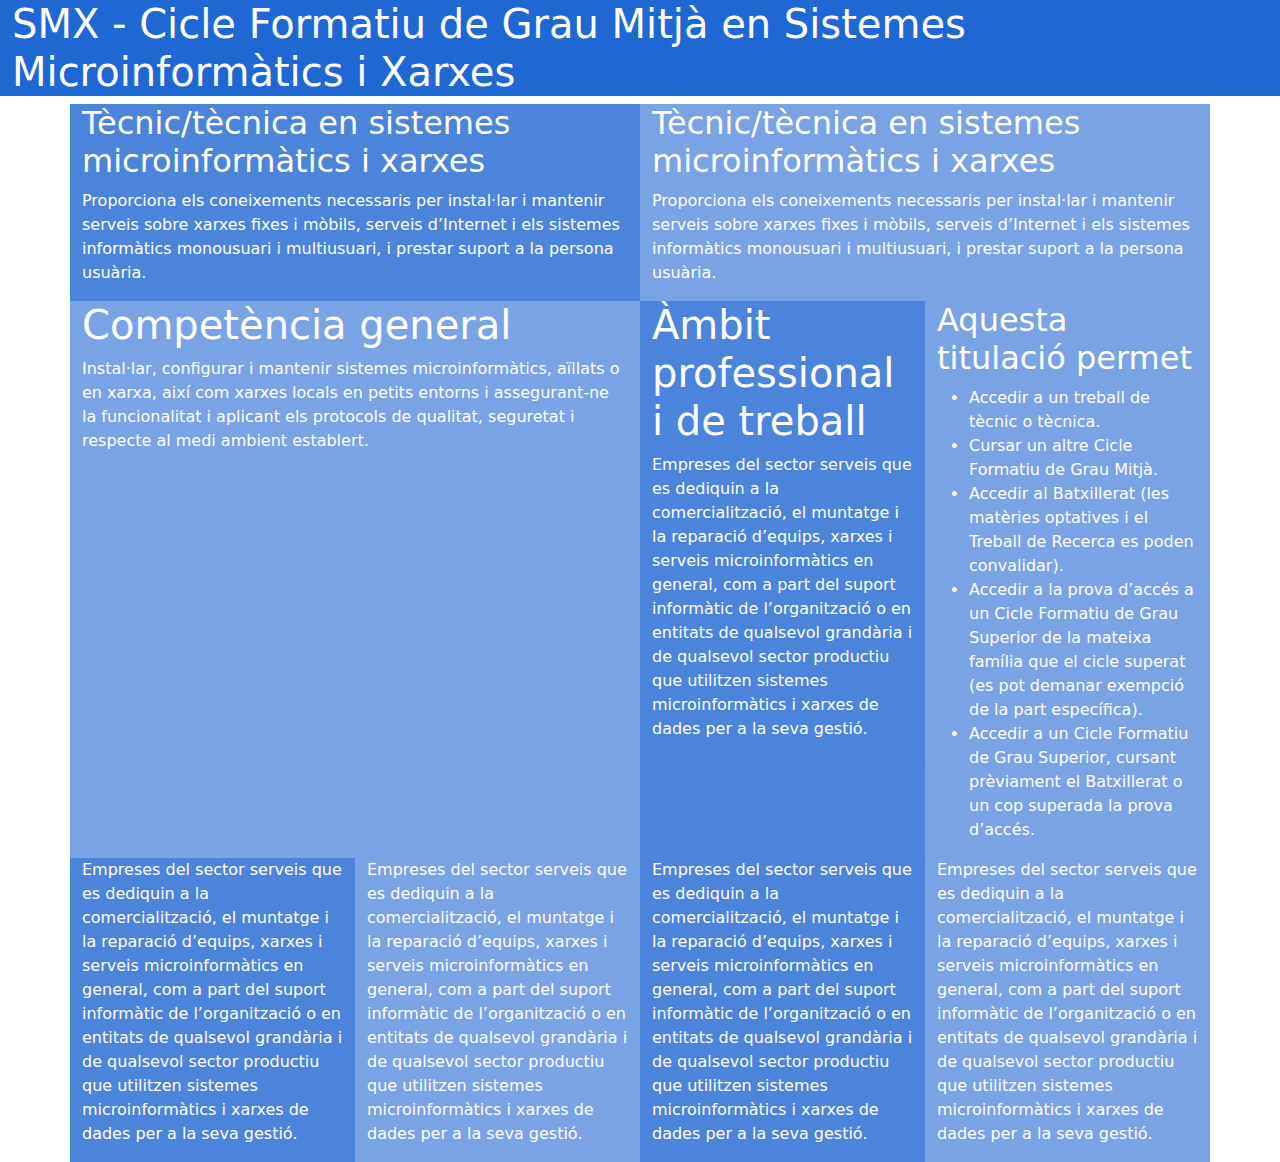
<file: index.html>
<!DOCTYPE html>
<html lang="en">
<head>
    <meta charset="UTF-8">
    <meta name="viewport" content="width=device-width, initial-scale=1.0">
    <title>Document</title>
    <link rel="stylesheet" href="./css/cssBS/bootstrap.min.css">
    <link rel="stylesheet" href="./css/estils.css"
</head>
<body>
    <div class="container-fluid dual">
        <h1>SMX - Cicle Formatiu de Grau Mitjà en Sistemes Microinformàtics i Xarxes</h1>
    </div>
    <main >
        <!---INFO PRINCIPAL-->
        <div class="container">
            <div class="row">
                <div class="col-md dual80">
                    <h2>Tècnic/tècnica en sistemes microinformàtics i xarxes
                    </h2>
                    <p>Proporciona els coneixements necessaris per instal·lar i mantenir serveis sobre xarxes fixes i mòbils, serveis d’Internet i els sistemes informàtics monousuari i multiusuari, i prestar suport a la persona usuària.</p>
                </div>
                <div class="col-md dual60">
                    <h2>Tècnic/tècnica en sistemes microinformàtics i xarxes
                    </h2>
                    <p>Proporciona els coneixements necessaris per instal·lar i mantenir serveis sobre xarxes fixes i mòbils, serveis d’Internet i els sistemes informàtics monousuari i multiusuari, i prestar suport a la persona usuària.</p>
                </div>
              </div>
        </div>

        <!--INFO SECUNDARIA-->
        <div class="container">
            <div class="row">
              <div class="col-sm-4 col-md-6 dual60">
                <h1>Competència general</h1>
                <p>Instal·lar, configurar i mantenir sistemes microinformàtics, aïllats o en xarxa, així com xarxes locals en petits entorns i assegurant-ne la funcionalitat i aplicant els protocols de qualitat, seguretat i respecte al medi ambient establert.</p>
              </div>
              <div class="col-sm-4 col-md-3 dual80">
                <h1>Àmbit professional i de treball</h1>
                <p>Empreses del sector serveis que es dediquin a la comercialització, el muntatge i la reparació d’equips, xarxes i serveis microinformàtics en general, com a part del suport informàtic de l’organització o en entitats de qualsevol grandària i de qualsevol sector productiu que utilitzen sistemes microinformàtics i xarxes de dades per a la seva gestió.</p>
              </div>
              <div class="col-sm-4 col-md-3 dual60">
                <h2>Aquesta titulació permet</h2>
                    <ul>
                        <li>Accedir a un treball de tècnic o tècnica.</li>
                        <li>Cursar un altre Cicle Formatiu de Grau Mitjà.</li>
                        <li>Accedir al Batxillerat (les matèries optatives i el Treball de Recerca es poden convalidar).</li>
                        <li>Accedir a la prova d’accés a un Cicle Formatiu de Grau Superior de la mateixa família que el cicle superat (es pot demanar exempció de la part específica).</li>
                        <li>Accedir a un Cicle Formatiu de Grau Superior, cursant prèviament el Batxillerat o un cop superada la prova d’accés.</li>
                    </ul> 
              </div>
            </div>
          </div>
          
            <div class="container">
                <div class="row row-cols-2 row-cols-md-4">
                    <div class="col dual80">                
                        <p>Empreses del sector serveis que es dediquin a la comercialització, el muntatge i la reparació d’equips, xarxes i serveis microinformàtics en general, com a part del suport informàtic de l’organització o en entitats de qualsevol grandària i de qualsevol sector productiu que utilitzen sistemes microinformàtics i xarxes de dades per a la seva gestió.</p>              
                    </div>
                    <div class="col dual60">
                        <p>Empreses del sector serveis que es dediquin a la comercialització, el muntatge i la reparació d’equips, xarxes i serveis microinformàtics en general, com a part del suport informàtic de l’organització o en entitats de qualsevol grandària i de qualsevol sector productiu que utilitzen sistemes microinformàtics i xarxes de dades per a la seva gestió.</p>              
                    </div>
                    <div class="col dual80">
                        <p>Empreses del sector serveis que es dediquin a la comercialització, el muntatge i la reparació d’equips, xarxes i serveis microinformàtics en general, com a part del suport informàtic de l’organització o en entitats de qualsevol grandària i de qualsevol sector productiu que utilitzen sistemes microinformàtics i xarxes de dades per a la seva gestió.</p>              
                    </div>
                    <div class="col dual60">
                        <p>Empreses del sector serveis que es dediquin a la comercialització, el muntatge i la reparació d’equips, xarxes i serveis microinformàtics en general, com a part del suport informàtic de l’organització o en entitats de qualsevol grandària i de qualsevol sector productiu que utilitzen sistemes microinformàtics i xarxes de dades per a la seva gestió.</p>              
                    </div>
                </div>
            </div>


       
    </main>
    <script src="./js/jsBS/bootstrap.bundle.min.js"></script>
</body>
</html>
</file>
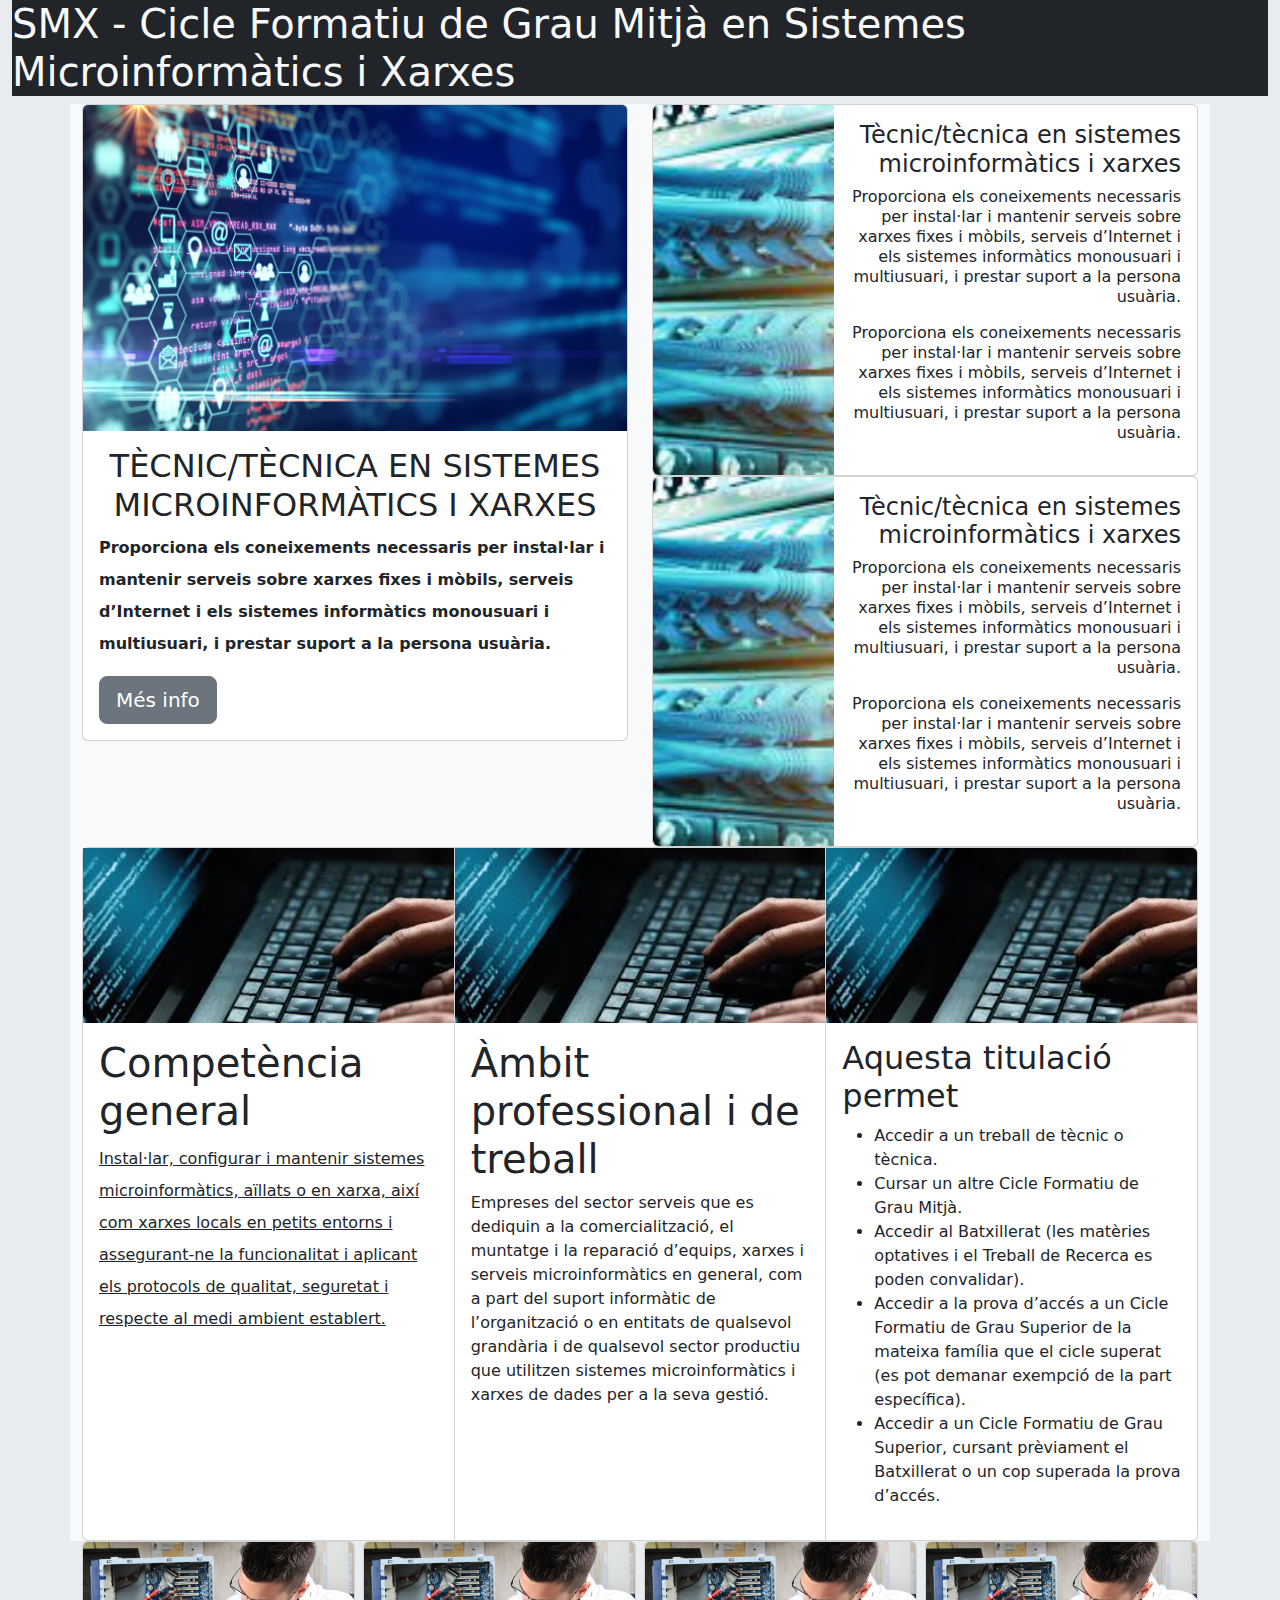
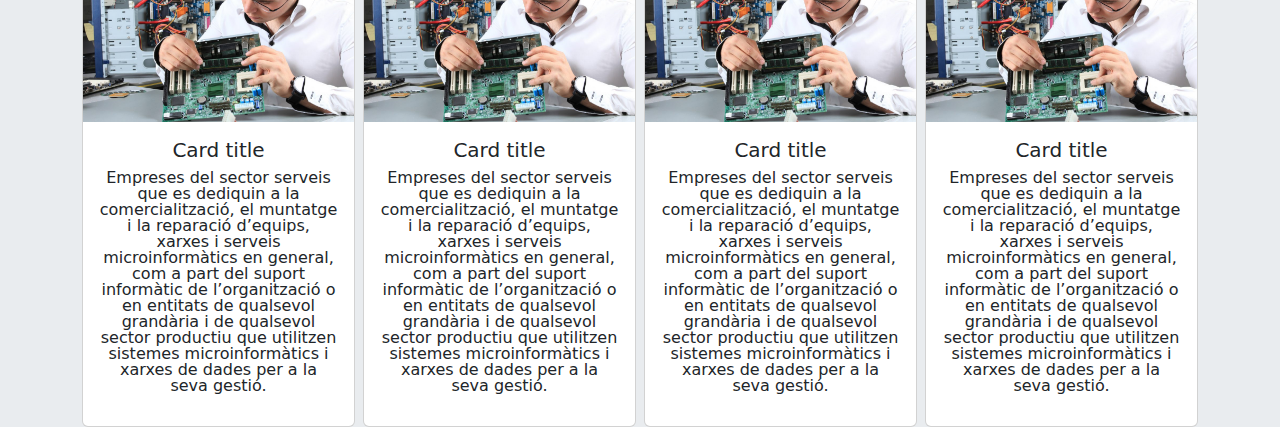
<file: index_cards.html>
<!DOCTYPE html>
<html lang="en">
<head>
    <meta charset="UTF-8">
    <meta name="viewport" content="width=device-width, initial-scale=1.0">
    <title>Document</title>
    <link rel="stylesheet" href="./css/cssBS/bootstrap.min.css">
    <link rel="stylesheet" href="./css/estils.css"
</head>
<body class="bg-body-secondary">
    <div class="container-fluid">
        <h1 class=" bg-dark text-light">SMX - Cicle Formatiu de Grau Mitjà en Sistemes Microinformàtics i Xarxes</h1>
    </div>
    <main >
        <!---INFO PRINCIPAL-->
        <div class="container bg-light">
            <div class="row">
                <div class="col-md">
                    <div class="card">
                        <img src="./img_prova/smx1.jpg" class="card-img-top" alt="...">
                        <div class="card-body">
                            <h2 class="text-center text-uppercase">Tècnic/tècnica en sistemes microinformàtics i xarxes
                            </h2>
                            <p class="fw-bold lh-lg">Proporciona els coneixements necessaris per instal·lar i mantenir serveis sobre xarxes fixes i mòbils, serveis d’Internet i els sistemes informàtics monousuari i multiusuari, i prestar suport a la persona usuària.</p>
                            <a class="btn btn-secondary btn-lg" href="info.html" role="button">Més info</a>  
                        </div>
                      </div>                    
                </div>
                <div class="col-md text-end">
                    <div class="card">
                        <div class="row g-0">
                          <div class="col-md-4">
                              <img src="./img_prova/smx3.jpeg" class="img-fluid object-fit-cover rounded-start alt100" alt="...">
                          </div>
                          <div class="col-md-8">
                              <div class="card-body">
                                  <h2 class="fs-4">Tècnic/tècnica en sistemes microinformàtics i xarxes
                                  </h2>
                                  <p class="lh-sm">Proporciona els coneixements necessaris per instal·lar i mantenir serveis sobre xarxes fixes i mòbils, serveis d’Internet i els sistemes informàtics monousuari i multiusuari, i prestar suport a la persona usuària.</p>                                       
                                  <p class="lh-sm">Proporciona els coneixements necessaris per instal·lar i mantenir serveis sobre xarxes fixes i mòbils, serveis d’Internet i els sistemes informàtics monousuari i multiusuari, i prestar suport a la persona usuària.</p>          
                              </div>
                          </div>
                        </div>
                    </div>
                    <div class="card">
                      <div class="row g-0">
                          <div class="col-md-4">
                            <img src="./img_prova/smx3.jpeg" class="img-fluid object-fit-cover rounded-start alt100" alt="...">
                          </div>
                          <div class="col-md-8">
                              <div class="card-body">
                                  <h2 class="fs-4">Tècnic/tècnica en sistemes microinformàtics i xarxes
                                  </h2>
                                  <p class="lh-sm">Proporciona els coneixements necessaris per instal·lar i mantenir serveis sobre xarxes fixes i mòbils, serveis d’Internet i els sistemes informàtics monousuari i multiusuari, i prestar suport a la persona usuària.</p>                                       
                                  <p class="lh-sm">Proporciona els coneixements necessaris per instal·lar i mantenir serveis sobre xarxes fixes i mòbils, serveis d’Internet i els sistemes informàtics monousuari i multiusuari, i prestar suport a la persona usuària.</p>          

                              </div>
                          </div>
                        </div>
                    </div>

                </div>
                
              </div>
        </div>

        <!--INFO SECUNDARIA-->

        




        <div class="container bg-light">
            <div class="card-group">
                <div class="card">
                  <img src="./img_prova/smx4.jpeg" class="car-img-top">
                    <div class="card-body">
                        <h1>Competència general</h1>
                        <p class="lh-lg text-decoration-underline">Instal·lar, configurar i mantenir sistemes microinformàtics, aïllats o en xarxa, així com xarxes locals en petits entorns i assegurant-ne la funcionalitat i aplicant els protocols de qualitat, seguretat i respecte al medi ambient establert.</p>
                    </div>
                </div>
                <div class="card">
                  <img src="./img_prova/smx4.jpeg" class="card-img-top" alt="...">
                  <div class="card-body">
                    <h1>Àmbit professional i de treball</h1>
                    <p>Empreses del sector serveis que es dediquin a la comercialització, el muntatge i la reparació d’equips, xarxes i serveis microinformàtics en general, com a part del suport informàtic de l’organització o en entitats de qualsevol grandària i de qualsevol sector productiu que utilitzen sistemes microinformàtics i xarxes de dades per a la seva gestió.</p>
                  </div>
                </div>
                <div class="card">
                  <img src="./img_prova/smx4.jpeg" class="card-img-top" alt="...">
                  <div class="card-body">
                    <h2>Aquesta titulació permet</h2>
                    <ul>
                        <li>Accedir a un treball de tècnic o tècnica.</li>
                        <li>Cursar un altre Cicle Formatiu de Grau Mitjà.</li>
                        <li>Accedir al Batxillerat (les matèries optatives i el Treball de Recerca es poden convalidar).</li>
                        <li>Accedir a la prova d’accés a un Cicle Formatiu de Grau Superior de la mateixa família que el cicle superat (es pot demanar exempció de la part específica).</li>
                        <li>Accedir a un Cicle Formatiu de Grau Superior, cursant prèviament el Batxillerat o un cop superada la prova d’accés.</li>
                    </ul>
                  </div>
                </div>
              </div>
    
        </div>
          
            <div class="container text-center lh-1">

                <div class="row row-cols-1 row-cols-md-4 g-2">
                    <div class="col">
                      <div class="card">
                        <img src="./img_prova/smx2.jpg" class="card-img-top" alt="...">
                        <div class="card-body">
                          <h5 class="card-title">Card title</h5>
                          <p>Empreses del sector serveis que es dediquin a la comercialització, el muntatge i la reparació d’equips, xarxes i serveis microinformàtics en general, com a part del suport informàtic de l’organització o en entitats de qualsevol grandària i de qualsevol sector productiu que utilitzen sistemes microinformàtics i xarxes de dades per a la seva gestió.</p>              
                        </div>
                      </div>
                    </div>
                    <div class="col">
                      <div class="card">
                        <img src="./img_prova/smx2.jpg" class="card-img-top" alt="...">
                        <div class="card-body">
                          <h5 class="card-title">Card title</h5>
                          <p>Empreses del sector serveis que es dediquin a la comercialització, el muntatge i la reparació d’equips, xarxes i serveis microinformàtics en general, com a part del suport informàtic de l’organització o en entitats de qualsevol grandària i de qualsevol sector productiu que utilitzen sistemes microinformàtics i xarxes de dades per a la seva gestió.</p>              
                        </div>
                      </div>
                    </div>
                    <div class="col">
                      <div class="card">
                        <img src="./img_prova/smx2.jpg" class="card-img-top" alt="...">
                        <div class="card-body">
                          <h5 class="card-title">Card title</h5>
                          <p>Empreses del sector serveis que es dediquin a la comercialització, el muntatge i la reparació d’equips, xarxes i serveis microinformàtics en general, com a part del suport informàtic de l’organització o en entitats de qualsevol grandària i de qualsevol sector productiu que utilitzen sistemes microinformàtics i xarxes de dades per a la seva gestió.</p>              
                        </div>
                      </div>
                    </div>
                    <div class="col">
                      <div class="card">
                        <img src="./img_prova/smx2.jpg" class="card-img-top" alt="...">
                        <div class="card-body">
                          <h5 class="card-title">Card title</h5>
                          <p>Empreses del sector serveis que es dediquin a la comercialització, el muntatge i la reparació d’equips, xarxes i serveis microinformàtics en general, com a part del suport informàtic de l’organització o en entitats de qualsevol grandària i de qualsevol sector productiu que utilitzen sistemes microinformàtics i xarxes de dades per a la seva gestió.</p>              
                        </div>
                      </div>
                    </div>
                  </div>


            </div>

         
       
    </main>
    <script src="./js/jsBS/bootstrap.bundle.min.js"></script>
</body>
</html>
</file>
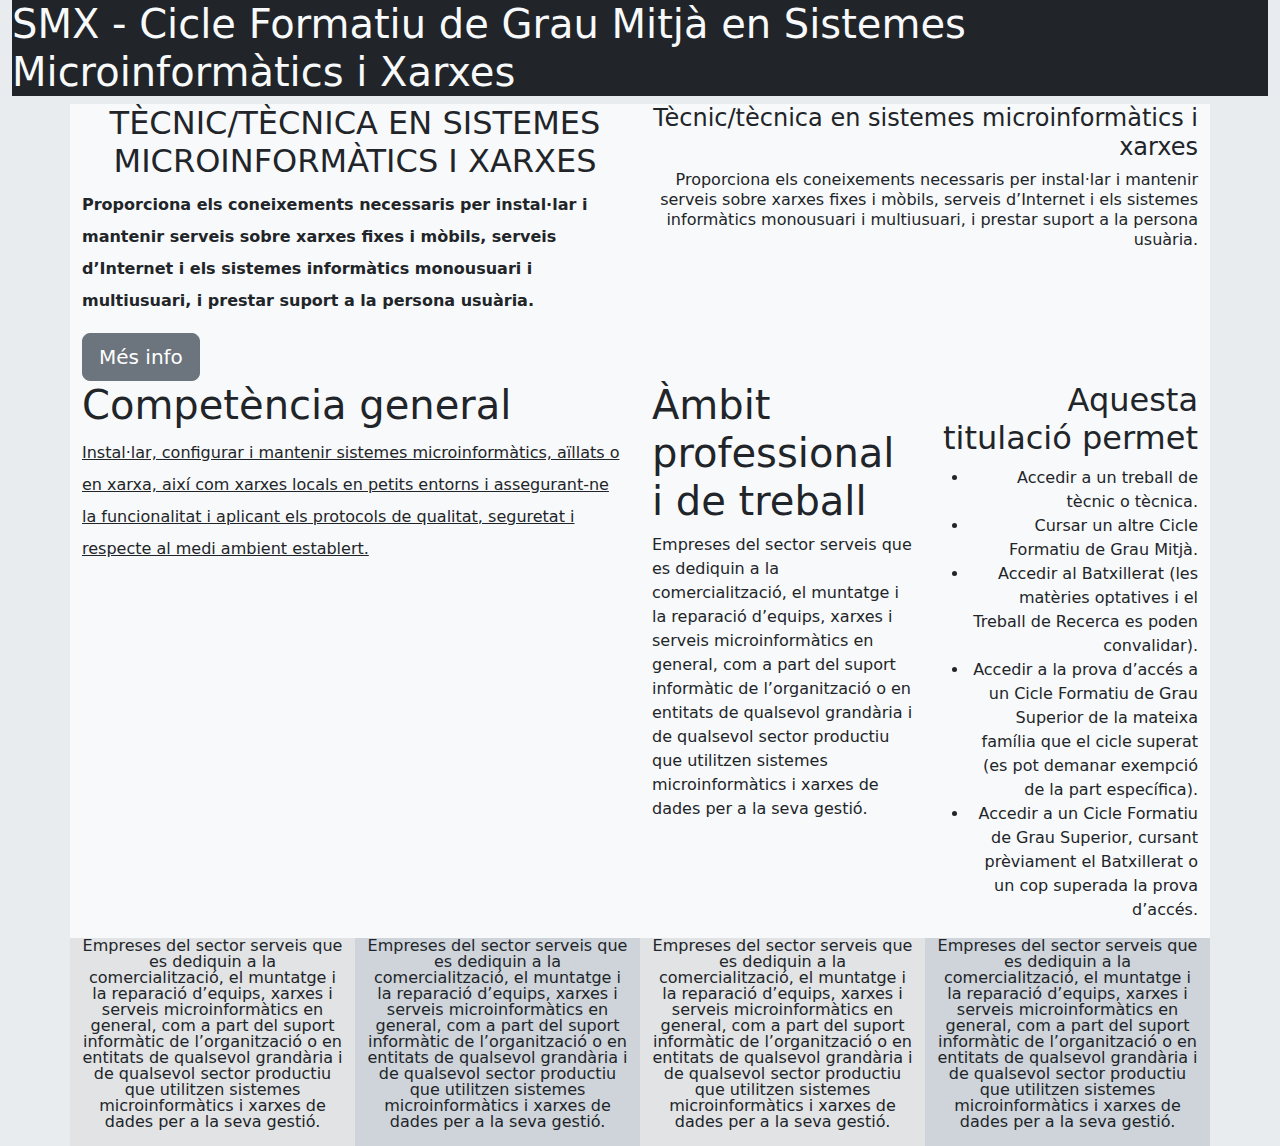
<file: index_elements.html>
<!DOCTYPE html>
<html lang="en">
<head>
    <meta charset="UTF-8">
    <meta name="viewport" content="width=device-width, initial-scale=1.0">
    <title>Document</title>
    <link rel="stylesheet" href="./css/cssBS/bootstrap.min.css">
    <link rel="stylesheet" href="./css/estils.css"
</head>
<body class="bg-body-secondary">
    <div class="container-fluid">
        <h1 class=" bg-dark text-light">SMX - Cicle Formatiu de Grau Mitjà en Sistemes Microinformàtics i Xarxes</h1>
    </div>
    <main >
        <!---INFO PRINCIPAL-->
        <div class="container bg-light">
            <div class="row">
                <div class="col-md">
                    <h2 class="text-center text-uppercase">Tècnic/tècnica en sistemes microinformàtics i xarxes
                    </h2>
                    <p class="fw-bold lh-lg">Proporciona els coneixements necessaris per instal·lar i mantenir serveis sobre xarxes fixes i mòbils, serveis d’Internet i els sistemes informàtics monousuari i multiusuari, i prestar suport a la persona usuària.</p>
                    <a class="btn btn-secondary btn-lg" href="info.html" role="button">Més info</a>
                </div>
                <div class="col-md text-end">
                    <h2 class="fs-4">Tècnic/tècnica en sistemes microinformàtics i xarxes
                    </h2>
                    <p class="lh-sm">Proporciona els coneixements necessaris per instal·lar i mantenir serveis sobre xarxes fixes i mòbils, serveis d’Internet i els sistemes informàtics monousuari i multiusuari, i prestar suport a la persona usuària.</p>
                </div>
              </div>
        </div>

        <!--INFO SECUNDARIA-->
        <div class="container bg-light">
            <div class="row">
              <div class="col-sm-4 col-md-6">
                <h1>Competència general</h1>
                <p class="lh-lg text-decoration-underline">Instal·lar, configurar i mantenir sistemes microinformàtics, aïllats o en xarxa, així com xarxes locals en petits entorns i assegurant-ne la funcionalitat i aplicant els protocols de qualitat, seguretat i respecte al medi ambient establert.</p>
              </div>
              <div class="col-sm-4 col-md-3">
                <h1>Àmbit professional i de treball</h1>
                <p>Empreses del sector serveis que es dediquin a la comercialització, el muntatge i la reparació d’equips, xarxes i serveis microinformàtics en general, com a part del suport informàtic de l’organització o en entitats de qualsevol grandària i de qualsevol sector productiu que utilitzen sistemes microinformàtics i xarxes de dades per a la seva gestió.</p>
              </div>
              <div class="col-sm-4 col-md-3 text-center text-sm-end">
                <h2>Aquesta titulació permet</h2>
                    <ul>
                        <li>Accedir a un treball de tècnic o tècnica.</li>
                        <li>Cursar un altre Cicle Formatiu de Grau Mitjà.</li>
                        <li>Accedir al Batxillerat (les matèries optatives i el Treball de Recerca es poden convalidar).</li>
                        <li>Accedir a la prova d’accés a un Cicle Formatiu de Grau Superior de la mateixa família que el cicle superat (es pot demanar exempció de la part específica).</li>
                        <li>Accedir a un Cicle Formatiu de Grau Superior, cursant prèviament el Batxillerat o un cop superada la prova d’accés.</li>
                    </ul> 
              </div>
            </div>
          </div>
          
            <div class="container text-center lh-1">
                <div class="row row-cols-2 row-cols-md-4">
                    <div class="col bg-secondary-subtle">                
                        <p>Empreses del sector serveis que es dediquin a la comercialització, el muntatge i la reparació d’equips, xarxes i serveis microinformàtics en general, com a part del suport informàtic de l’organització o en entitats de qualsevol grandària i de qualsevol sector productiu que utilitzen sistemes microinformàtics i xarxes de dades per a la seva gestió.</p>              
                    </div>
                    <div class="col bg-dark-subtle">
                        <p>Empreses del sector serveis que es dediquin a la comercialització, el muntatge i la reparació d’equips, xarxes i serveis microinformàtics en general, com a part del suport informàtic de l’organització o en entitats de qualsevol grandària i de qualsevol sector productiu que utilitzen sistemes microinformàtics i xarxes de dades per a la seva gestió.</p>              
                    </div>
                    <div class="col bg-secondary-subtle">
                        <p>Empreses del sector serveis que es dediquin a la comercialització, el muntatge i la reparació d’equips, xarxes i serveis microinformàtics en general, com a part del suport informàtic de l’organització o en entitats de qualsevol grandària i de qualsevol sector productiu que utilitzen sistemes microinformàtics i xarxes de dades per a la seva gestió.</p>              
                    </div>
                    <div class="col bg-dark-subtle">
                        <p>Empreses del sector serveis que es dediquin a la comercialització, el muntatge i la reparació d’equips, xarxes i serveis microinformàtics en general, com a part del suport informàtic de l’organització o en entitats de qualsevol grandària i de qualsevol sector productiu que utilitzen sistemes microinformàtics i xarxes de dades per a la seva gestió.</p>              
                    </div>
                </div>
            </div>


       
    </main>
    <script src="./js/jsBS/bootstrap.bundle.min.js"></script>
</body>
</html>
</file>
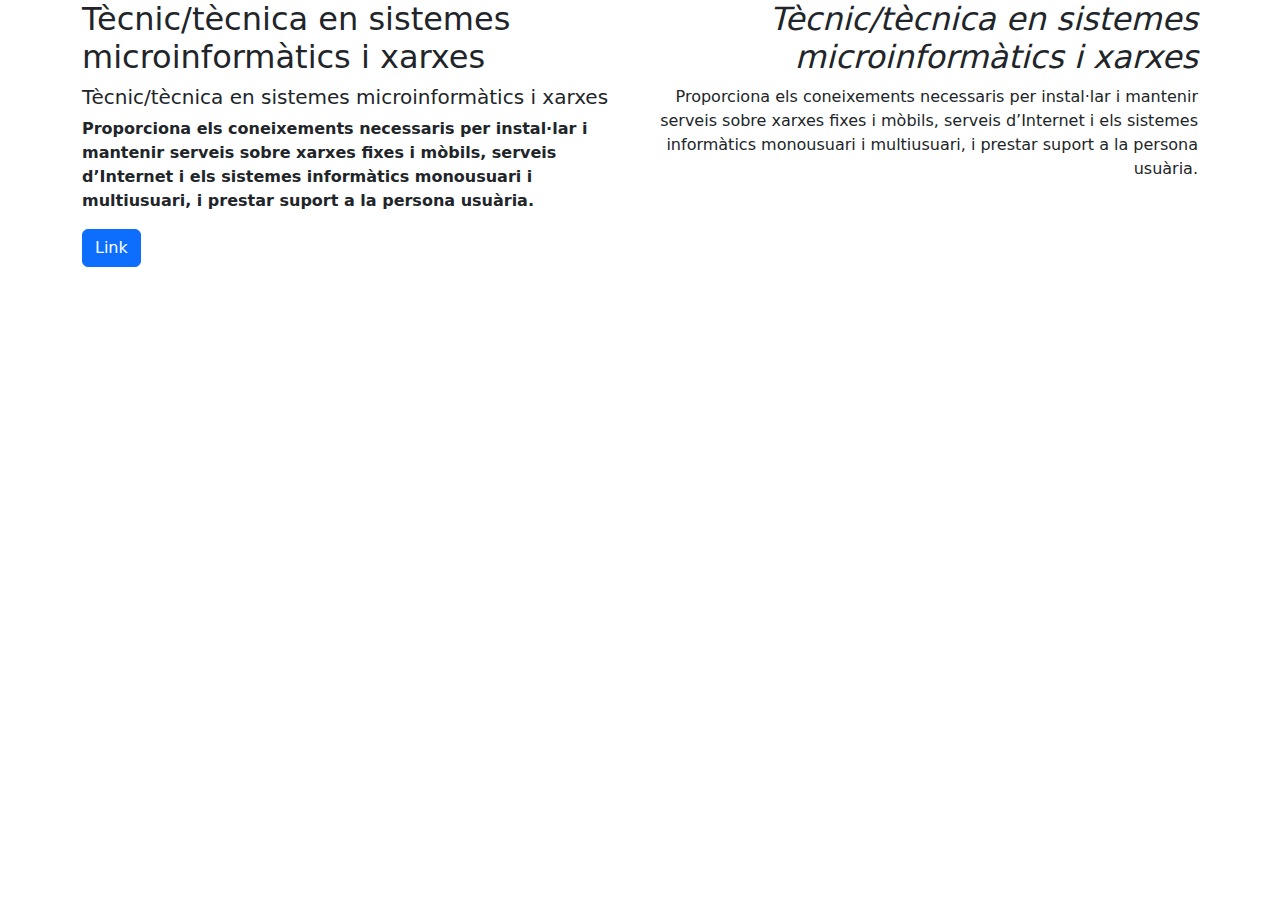
<file: info.html>
<!DOCTYPE html>
<html lang="en">
<head>
    <meta charset="UTF-8">
    <meta name="viewport" content="width=device-width, initial-scale=1.0">
    <title>Document</title>
    <link rel="stylesheet" href="./css/cssBS/bootstrap.min.css">
    <link rel="stylesheet" href="./css/estils.css"
</head>
<body>

    <div class="container">
        <div class="row">
            <div class="col-md ">
                <h2>Tècnic/tècnica en sistemes microinformàtics i xarxes
                </h2>
                <h2 class="fs-5 text">Tècnic/tècnica en sistemes microinformàtics i xarxes
                </h2>
                <p class="fw-bold">Proporciona els coneixements necessaris per instal·lar i mantenir serveis sobre xarxes fixes i mòbils, serveis d’Internet i els sistemes informàtics monousuari i multiusuari, i prestar suport a la persona usuària.</p>
                <a class="btn btn-primary" href="" role="button">Link</a>
            </div>
            <div class="col-md  text-center text-sm-end">
                <h2 class="fst-italic">Tècnic/tècnica en sistemes microinformàtics i xarxes
                </h2>
                <p class="fw-light">Proporciona els coneixements necessaris per instal·lar i mantenir serveis sobre xarxes fixes i mòbils, serveis d’Internet i els sistemes informàtics monousuari i multiusuari, i prestar suport a la persona usuària.</p>
            </div>
          </div>
    </div>
    <script src="./js/jsBS/bootstrap.bundle.min.js"></script>
</body>
</html>
</file>
<file: css/estils.css>
.alt100{
    height: 100%;
}

.dual{
    background-color: rgb(31, 103, 211);
    color: white;
}
.dual80{
    background-color: rgb(31, 103, 211);
    color: white;
    opacity: 0.8;
}
.dual60{
    background-color: rgb(31, 103, 211);
    color: white;
    opacity: 0.6;
}
</file>
